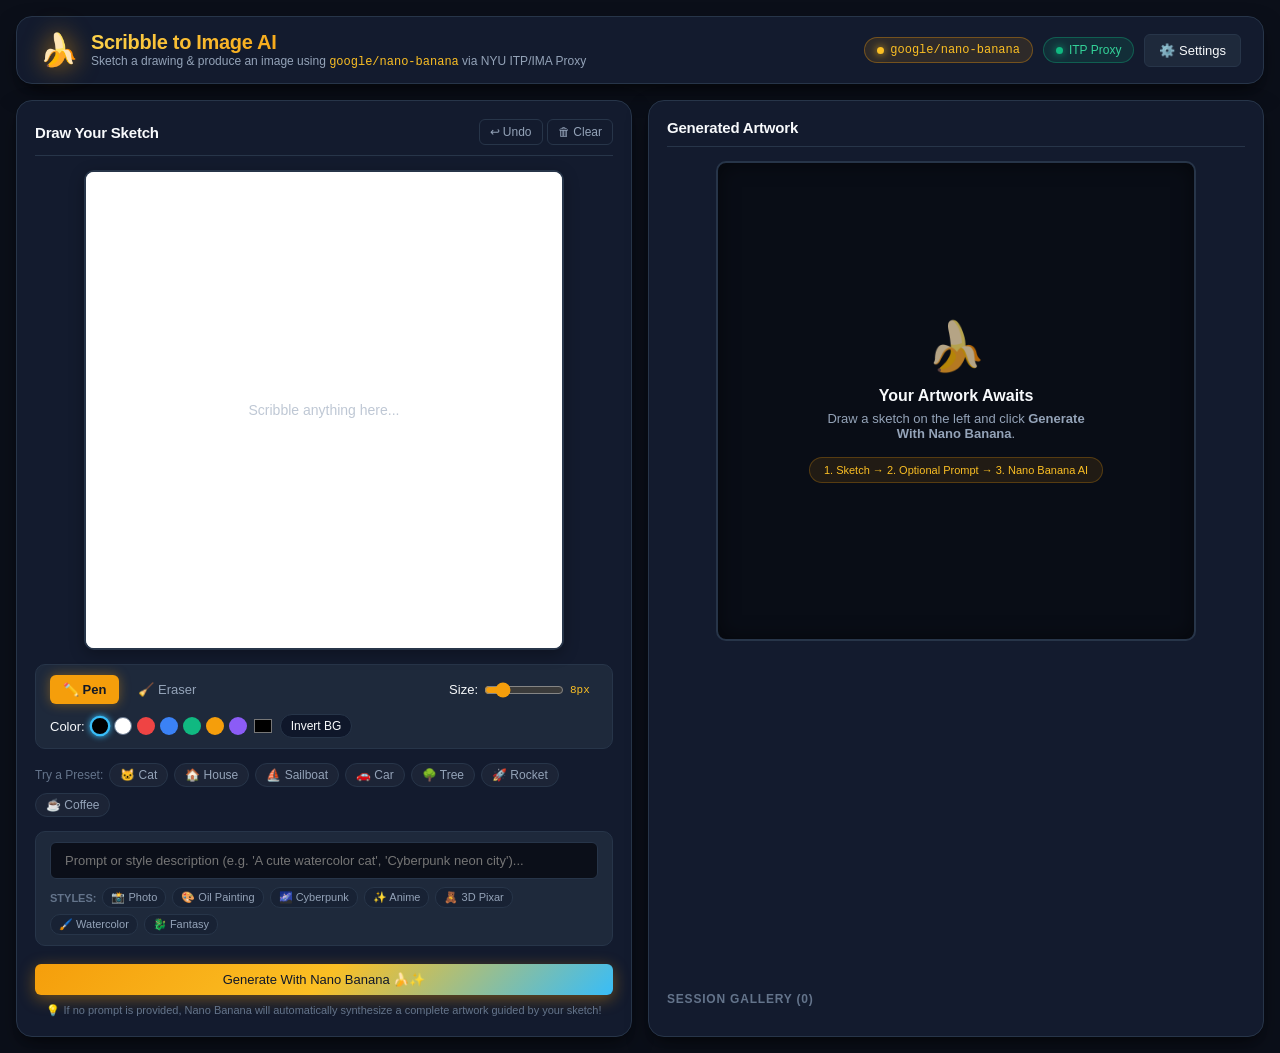
<file: index.html>
<!DOCTYPE html>
<html lang="en">
<head>
  <meta charset="UTF-8" />
  <meta name="viewport" content="width=device-width, initial-scale=1.0" />
  <title>Scribble to Image AI &bull; Google Nano Banana</title>
  <link rel="stylesheet" href="style.css" />
</head>
<body>
  <div class="app-layout">
    <!-- Header -->
    <header class="app-header">
      <div class="brand">
        <span class="brand-icon">🍌</span>
        <div>
          <h1>Scribble to Image AI</h1>
          <p class="subtitle">Sketch a drawing &amp; produce an image using <code>google/nano-banana</code> via NYU ITP/IMA Proxy</p>
        </div>
      </div>
      <div class="header-actions">
        <div class="badge model-badge" title="Model: google/nano-banana">
          <span class="status-dot banana-dot"></span> google/nano-banana
        </div>
        <div class="badge proxy-badge" title="Routing via ITP/IMA Replicate Proxy">
          <span class="status-dot"></span> ITP Proxy
        </div>
        <button id="openSettingsBtn" class="btn btn-secondary icon-btn" title="API &amp; Model Settings">
          ⚙️ Settings
        </button>
      </div>
    </header>

    <!-- Main Workspace -->
    <main class="workspace">
      <!-- Left: Scribble Studio -->
      <section class="panel studio-panel">
        <div class="panel-header">
          <h2>Draw Your Sketch</h2>
          <div class="canvas-actions">
            <button id="undoBtn" class="btn-tool" title="Undo (Ctrl+Z / Cmd+Z)">↩ Undo</button>
            <button id="clearBtn" class="btn-tool" title="Clear Canvas">🗑 Clear</button>
          </div>
        </div>

        <!-- Canvas Container -->
        <div class="canvas-box" id="canvasBox">
          <canvas id="paintCanvas" width="512" height="512"></canvas>
          <div id="canvasOverlayHint" class="canvas-hint">Scribble anything here...</div>
        </div>

        <!-- Drawing Toolbar -->
        <div class="drawing-tools">
          <div class="tool-group">
            <button id="penTool" class="tool-btn active" data-tool="pen" title="Pen Tool">✏️ Pen</button>
            <button id="eraserTool" class="tool-btn" data-tool="eraser" title="Eraser Tool">🧹 Eraser</button>
          </div>

          <div class="tool-group size-group">
            <label for="brushSize">Size:</label>
            <input type="range" id="brushSize" min="2" max="36" value="8" />
            <span id="brushSizeVal" class="val-tag">8px</span>
          </div>

          <div class="tool-group color-group">
            <label>Color:</label>
            <div class="palette-swatches">
              <button class="color-swatch active" data-color="#000000" style="background:#000000" title="Black"></button>
              <button class="color-swatch" data-color="#ffffff" style="background:#ffffff; border:1px solid #64748b" title="White"></button>
              <button class="color-swatch" data-color="#ef4444" style="background:#ef4444" title="Red"></button>
              <button class="color-swatch" data-color="#3b82f6" style="background:#3b82f6" title="Blue"></button>
              <button class="color-swatch" data-color="#10b981" style="background:#10b981" title="Green"></button>
              <button class="color-swatch" data-color="#f59e0b" style="background:#f59e0b" title="Yellow"></button>
              <button class="color-swatch" data-color="#8b5cf6" style="background:#8b5cf6" title="Purple"></button>
              <input type="color" id="customColorPicker" value="#000000" title="Custom Color Picker" />
            </div>
            <button id="colorModeBtn" class="btn-pill" title="Toggle Canvas Canvas Background (White / Black)">
              Invert BG
            </button>
          </div>
        </div>

        <!-- Quick Preset Scribbles -->
        <div class="presets-bar">
          <span class="bar-label">Try a Preset:</span>
          <button class="preset-chip" data-preset="cat">🐱 Cat</button>
          <button class="preset-chip" data-preset="house">🏠 House</button>
          <button class="preset-chip" data-preset="boat">⛵ Sailboat</button>
          <button class="preset-chip" data-preset="car">🚗 Car</button>
          <button class="preset-chip" data-preset="tree">🌳 Tree</button>
          <button class="preset-chip" data-preset="rocket">🚀 Rocket</button>
          <button class="preset-chip" data-preset="coffee">☕ Coffee</button>
        </div>

        <!-- Prompt and Style Controls -->
        <div class="prompt-box">
          <div class="prompt-input-row">
            <input
              type="text"
              id="promptInput"
              placeholder="Prompt or style description (e.g. 'A cute watercolor cat', 'Cyberpunk neon city')..."
            />
          </div>
          <div class="style-tags">
            <span class="tag-label">Styles:</span>
            <button class="style-pill" data-style="photorealistic, 8k highly detailed portrait">📸 Photo</button>
            <button class="style-pill" data-style="classic oil painting, textured brushstrokes">🎨 Oil Painting</button>
            <button class="style-pill" data-style="cyberpunk aesthetic, vibrant glowing neon lights">🌌 Cyberpunk</button>
            <button class="style-pill" data-style="Studio Ghibli anime style, lush scenery">✨ Anime</button>
            <button class="style-pill" data-style="3D Pixar animation character render">🧸 3D Pixar</button>
            <button class="style-pill" data-style="soft ethereal watercolor painting on paper">🖌️ Watercolor</button>
            <button class="style-pill" data-style="epic fantasy concept art, cinematic lighting">🐉 Fantasy</button>
          </div>
        </div>

        <!-- Primary Action -->
        <div class="action-box">
          <button id="generateBtn" class="btn btn-primary generate-btn full-width">
            <span class="btn-text">Generate With Nano Banana 🍌✨</span>
            <span class="spinner" hidden></span>
          </button>
          <div class="prompt-hint-note">
            💡 If no prompt is provided, Nano Banana will automatically synthesize a complete artwork guided by your sketch!
          </div>
        </div>
      </section>

      <!-- Right: AI Result Darkroom -->
      <section class="panel result-panel">
        <div class="panel-header">
          <h2>Generated Artwork</h2>
          <div class="result-actions" id="resultActions" hidden>
            <button id="toggleCompareBtn" class="btn-tool" title="Hold or toggle to compare with original sketch">👁️ Compare Sketch</button>
            <button id="downloadBtn" class="btn-tool" title="Save Generated Image">💾 Save Image</button>
            <button id="copyToCanvasBtn" class="btn-tool" title="Draw over this image on canvas">🔄 Load to Canvas</button>
          </div>
        </div>

        <div class="result-display-wrapper" id="resultWrapper">
          <!-- Empty State Placeholder -->
          <div id="emptyState" class="result-state active">
            <div class="placeholder-icon">🍌</div>
            <h3>Your Artwork Awaits</h3>
            <p>Draw a sketch on the left and click <strong>Generate With Nano Banana</strong>.</p>
            <div class="workflow-steps">
              <span>1. Sketch</span> &rarr; 
              <span>2. Optional Prompt</span> &rarr; 
              <span>3. Nano Banana AI</span>
            </div>
          </div>

          <!-- Loading State -->
          <div id="loadingState" class="result-state">
            <div class="pulsing-orbit">
              <div class="orbit-ball"></div>
            </div>
            <h3>Generating Artwork...</h3>
            <p id="loadingStatusText">Contacting ITP/IMA Replicate Proxy...</p>
            <div class="timer-display" id="timerDisplay">00:00</div>
            <p class="sub-hint">Running <code>google/nano-banana</code> on Replicate GPU. Usually takes 6–12 seconds.</p>
          </div>

          <!-- Generated Image View -->
          <div id="imageState" class="result-state">
            <div class="image-viewer" id="imageViewer">
              <img id="generatedImg" alt="Generated Artwork" />
              <img id="sketchCompareImg" alt="Original Sketch" class="compare-overlay hidden" />
            </div>
            <div class="image-caption">
              <p id="captionPrompt" class="caption-text"></p>
            </div>
          </div>

          <!-- Error State -->
          <div id="errorState" class="result-state">
            <div class="error-icon">⚠️</div>
            <h3 id="errorTitle">Generation Error</h3>
            <p id="errorMessage" class="error-msg"></p>
            <button id="errorRetryBtn" class="btn btn-secondary">Try Again</button>
          </div>
        </div>

        <!-- History / Session Gallery -->
        <div class="history-section">
          <h3>Session Gallery (<span id="historyCount">0</span>)</h3>
          <div id="historyGrid" class="history-grid">
            <!-- Thumbnails injected via JS -->
          </div>
        </div>
      </section>
    </main>

    <!-- Settings Modal -->
    <div id="settingsModal" class="modal-backdrop" hidden>
      <div class="modal-card">
        <div class="modal-header">
          <h3>⚙️ Proxy &amp; Model Settings</h3>
          <button id="closeSettingsBtn" class="close-btn">&times;</button>
        </div>
        <div class="modal-body">
          <div class="form-group">
            <label for="proxyUrlInput">ITP/IMA Proxy Endpoint</label>
            <input type="text" id="proxyUrlInput" value="https://itp-ima-replicate-proxy.web.app/api/create_n_get" />
            <span class="help-text">Direct URL used by the browser to reach the Replicate proxy.</span>
          </div>

          <div class="form-group">
            <label for="modelInput">Replicate Model Name</label>
            <input type="text" id="modelInput" value="google/nano-banana" />
            <span class="help-text">Target model identifier (e.g. <code>google/nano-banana</code> or <code>google/nano-banana-pro</code>).</span>
          </div>

          <div class="form-group">
            <label for="authTokenInput">API Bearer Token <span class="badge-optional">Optional</span></label>
            <input type="text" id="authTokenInput" autocomplete="off" spellcheck="false" placeholder="Optional proxy bearer token" />
            <span class="help-text">
              Leave blank for default shared quota, or supply an API token for extended quotas.
            </span>
          </div>

          <div class="form-row">
            <div class="form-group half">
              <label for="outputFormatSelect">Output Format</label>
              <select id="outputFormatSelect">
                <option value="png" selected>PNG (Lossless)</option>
                <option value="jpg">JPG (Smaller file)</option>
              </select>
            </div>
            <div class="form-group half">
              <label for="aspectRatioSelect">Aspect Ratio</label>
              <select id="aspectRatioSelect">
                <option value="1:1" selected>1:1 Square</option>
                <option value="4:3">4:3 Landscape</option>
                <option value="16:9">16:9 Widescreen</option>
                <option value="3:4">3:4 Portrait</option>
              </select>
            </div>
          </div>
        </div>
        <div class="modal-footer">
          <button id="resetSettingsBtn" class="btn btn-secondary">Restore Defaults</button>
          <button id="saveSettingsBtn" class="btn btn-primary">Save Settings</button>
        </div>
      </div>
    </div>
  </div>

  <script src="script.js"></script>
</body>
</html>
</file>
<file: style.css>
:root {
  --bg-main: #0b0f19;
  --bg-surface: #131b2e;
  --bg-surface-elevated: #1e293b;
  --border-color: #273549;
  --border-hover: #3b82f6;
  --text-main: #f8fafc;
  --text-muted: #94a3b8;
  --text-dim: #64748b;
  --primary: #f59e0b;
  --primary-hover: #d97706;
  --primary-glow: rgba(245, 158, 11, 0.4);
  --accent: #38bdf8;
  --danger: #ef4444;
  --success: #10b981;
  --radius-sm: 6px;
  --radius-md: 10px;
  --radius-lg: 16px;
  --shadow: 0 10px 25px -5px rgba(0, 0, 0, 0.5), 0 8px 10px -6px rgba(0, 0, 0, 0.3);
  --transition: all 0.2s cubic-bezier(0.4, 0, 0.2, 1);
}

* {
  margin: 0;
  padding: 0;
  box-sizing: border-box;
  font-family: -apple-system, BlinkMacSystemFont, "Segoe UI", Roboto, Helvetica, Arial, sans-serif;
}

body {
  background-color: var(--bg-main);
  color: var(--text-main);
  min-height: 100vh;
  display: flex;
  justify-content: center;
  padding: 16px;
}

.app-layout {
  width: 100%;
  max-width: 1300px;
  display: flex;
  flex-direction: column;
  gap: 16px;
}

/* Header */
.app-header {
  display: flex;
  justify-content: space-between;
  align-items: center;
  padding: 14px 22px;
  background: var(--bg-surface);
  border: 1px solid var(--border-color);
  border-radius: var(--radius-lg);
  box-shadow: var(--shadow);
  flex-wrap: wrap;
  gap: 12px;
}

.brand {
  display: flex;
  align-items: center;
  gap: 12px;
}

.brand-icon {
  font-size: 32px;
  filter: drop-shadow(0 0 12px rgba(245, 158, 11, 0.7));
}

.brand h1 {
  font-size: 20px;
  font-weight: 700;
  letter-spacing: -0.3px;
  background: linear-gradient(135deg, #fcd34d, #f59e0b, #38bdf8);
  -webkit-background-clip: text;
  -webkit-text-fill-color: transparent;
}

.subtitle {
  font-size: 12px;
  color: var(--text-muted);
}

.subtitle code {
  color: #fbbf24;
  font-family: ui-monospace, SFMono-Regular, Menlo, monospace;
}

.header-actions {
  display: flex;
  align-items: center;
  gap: 10px;
  flex-wrap: wrap;
}

.badge {
  display: inline-flex;
  align-items: center;
  gap: 6px;
  padding: 5px 12px;
  border-radius: 20px;
  font-size: 12px;
  font-weight: 500;
}

.proxy-badge {
  background: rgba(16, 185, 129, 0.12);
  color: #34d399;
  border: 1px solid rgba(16, 185, 129, 0.35);
}

.model-badge {
  background: rgba(245, 158, 11, 0.12);
  color: #fbbf24;
  border: 1px solid rgba(245, 158, 11, 0.35);
  font-family: ui-monospace, monospace;
}

.status-dot {
  width: 7px;
  height: 7px;
  border-radius: 50%;
  background-color: #10b981;
  box-shadow: 0 0 8px #10b981;
}

.banana-dot {
  background-color: #fbbf24;
  box-shadow: 0 0 8px #fbbf24;
}

/* Main Workspace */
.workspace {
  display: grid;
  grid-template-columns: 1fr 1fr;
  gap: 16px;
}

@media (max-width: 960px) {
  .workspace {
    grid-template-columns: 1fr;
  }
}

.panel {
  background: var(--bg-surface);
  border: 1px solid var(--border-color);
  border-radius: var(--radius-lg);
  padding: 18px;
  display: flex;
  flex-direction: column;
  gap: 14px;
  box-shadow: var(--shadow);
}

.panel-header {
  display: flex;
  justify-content: space-between;
  align-items: center;
  border-bottom: 1px solid var(--border-color);
  padding-bottom: 10px;
}

.panel-header h2 {
  font-size: 15px;
  font-weight: 600;
  color: var(--text-main);
  letter-spacing: -0.2px;
}

/* Canvas Container */
.canvas-box {
  position: relative;
  width: 100%;
  aspect-ratio: 1 / 1;
  max-width: 480px;
  margin: 0 auto;
  background: #ffffff;
  border-radius: var(--radius-md);
  overflow: hidden;
  box-shadow: inset 0 0 10px rgba(0, 0, 0, 0.15), 0 4px 15px rgba(0, 0, 0, 0.3);
  border: 2px solid var(--border-color);
  touch-action: none;
}

#paintCanvas {
  width: 100%;
  height: 100%;
  display: block;
  cursor: crosshair;
}

.canvas-hint {
  position: absolute;
  top: 50%;
  left: 50%;
  transform: translate(-50%, -50%);
  pointer-events: none;
  font-size: 14px;
  font-weight: 500;
  color: #94a3b8;
  opacity: 0.6;
  transition: opacity 0.3s ease;
}

.canvas-hint.hidden {
  opacity: 0;
}

/* Drawing Toolbar */
.drawing-tools {
  display: flex;
  align-items: center;
  justify-content: space-between;
  gap: 10px;
  flex-wrap: wrap;
  background: var(--bg-surface-elevated);
  padding: 10px 14px;
  border-radius: var(--radius-md);
  border: 1px solid var(--border-color);
}

.tool-group {
  display: flex;
  align-items: center;
  gap: 6px;
  font-size: 13px;
}

.tool-btn {
  background: transparent;
  border: 1px solid transparent;
  color: var(--text-muted);
  padding: 6px 12px;
  border-radius: var(--radius-sm);
  font-size: 13px;
  font-weight: 500;
  cursor: pointer;
  transition: var(--transition);
}

.tool-btn:hover {
  color: var(--text-main);
  background: rgba(255, 255, 255, 0.05);
}

.tool-btn.active {
  background: var(--primary);
  color: #111827;
  font-weight: 600;
  box-shadow: 0 0 12px var(--primary-glow);
}

.size-group input[type="range"] {
  width: 80px;
  accent-color: var(--primary);
  cursor: pointer;
}

.val-tag {
  font-family: ui-monospace, monospace;
  font-size: 11px;
  color: #fbbf24;
  min-width: 28px;
}

.palette-swatches {
  display: flex;
  align-items: center;
  gap: 5px;
}

.color-swatch {
  width: 18px;
  height: 18px;
  border-radius: 50%;
  border: 2px solid transparent;
  cursor: pointer;
  transition: transform 0.15s ease;
  padding: 0;
}

.color-swatch:hover {
  transform: scale(1.2);
}

.color-swatch.active {
  border-color: #38bdf8;
  box-shadow: 0 0 6px #38bdf8;
  transform: scale(1.15);
}

#customColorPicker {
  width: 22px;
  height: 22px;
  border: none;
  background: none;
  cursor: pointer;
  padding: 0;
}

.btn-pill {
  background: #0f172a;
  border: 1px solid var(--border-color);
  color: var(--text-main);
  padding: 4px 10px;
  border-radius: 12px;
  font-size: 12px;
  cursor: pointer;
  transition: var(--transition);
}

.btn-pill:hover {
  border-color: var(--border-hover);
}

/* Quick Presets Bar */
.presets-bar {
  display: flex;
  align-items: center;
  gap: 6px;
  flex-wrap: wrap;
}

.bar-label {
  font-size: 12px;
  color: var(--text-dim);
  font-weight: 500;
}

.preset-chip {
  background: rgba(255, 255, 255, 0.04);
  border: 1px solid var(--border-color);
  color: var(--text-muted);
  font-size: 12px;
  padding: 4px 10px;
  border-radius: 14px;
  cursor: pointer;
  transition: var(--transition);
}

.preset-chip:hover {
  background: rgba(245, 158, 11, 0.15);
  border-color: var(--primary);
  color: #fde68a;
}

/* Prompt Box */
.prompt-box {
  display: flex;
  flex-direction: column;
  gap: 8px;
  background: var(--bg-surface-elevated);
  border: 1px solid var(--border-color);
  border-radius: var(--radius-md);
  padding: 10px 14px;
}

.prompt-input-row input {
  width: 100%;
  background: var(--bg-main);
  border: 1px solid var(--border-color);
  color: var(--text-main);
  padding: 10px 14px;
  border-radius: var(--radius-sm);
  font-size: 13px;
  outline: none;
  transition: var(--transition);
}

.prompt-input-row input:focus {
  border-color: var(--primary);
  box-shadow: 0 0 0 2px var(--primary-glow);
}

.style-tags {
  display: flex;
  align-items: center;
  gap: 6px;
  flex-wrap: wrap;
}

.tag-label {
  font-size: 11px;
  color: var(--text-dim);
  font-weight: 600;
  text-transform: uppercase;
}

.style-pill {
  background: #182234;
  border: 1px solid var(--border-color);
  color: var(--text-muted);
  font-size: 11px;
  padding: 3px 8px;
  border-radius: 10px;
  cursor: pointer;
  transition: var(--transition);
}

.style-pill:hover {
  border-color: var(--border-hover);
  color: #ffffff;
}

/* Primary Action Box */
.action-box {
  display: flex;
  flex-direction: column;
  gap: 8px;
  margin-top: 4px;
}

.generate-btn {
  background: linear-gradient(135deg, #f59e0b, #fbbf24, #38bdf8);
  color: #0f172a;
  padding: 13px 20px;
  border-radius: var(--radius-md);
  font-size: 15px;
  font-weight: 700;
  border: none;
  cursor: pointer;
  display: flex;
  align-items: center;
  justify-content: center;
  gap: 8px;
  white-space: nowrap;
  box-shadow: 0 4px 16px rgba(245, 158, 11, 0.4);
  transition: var(--transition);
}

.generate-btn.full-width {
  width: 100%;
}

.generate-btn:hover {
  filter: brightness(1.1);
  transform: translateY(-1px);
}

.generate-btn:disabled {
  opacity: 0.6;
  cursor: not-allowed;
  transform: none;
}

.prompt-hint-note {
  font-size: 11px;
  color: var(--text-dim);
  text-align: center;
  line-height: 1.4;
}

/* Buttons */
.btn {
  padding: 8px 14px;
  border-radius: var(--radius-sm);
  font-size: 13px;
  font-weight: 500;
  border: none;
  cursor: pointer;
  transition: var(--transition);
}

.btn-secondary {
  background: var(--bg-surface-elevated);
  border: 1px solid var(--border-color);
  color: var(--text-main);
}

.btn-secondary:hover {
  background: #273549;
  border-color: #3b82f6;
}

.btn-tool {
  background: transparent;
  border: 1px solid var(--border-color);
  color: var(--text-muted);
  font-size: 12px;
  padding: 5px 10px;
  border-radius: var(--radius-sm);
  cursor: pointer;
  transition: var(--transition);
}

.btn-tool:hover {
  color: var(--text-main);
  background: rgba(255, 255, 255, 0.05);
}

.btn-tool.active {
  background: var(--primary);
  color: #111827;
  border-color: var(--primary);
}

/* Result Darkroom */
.result-display-wrapper {
  position: relative;
  width: 100%;
  aspect-ratio: 1 / 1;
  max-width: 480px;
  margin: 0 auto;
  background: #090d16;
  border: 2px solid var(--border-color);
  border-radius: var(--radius-md);
  overflow: hidden;
  display: flex;
  align-items: center;
  justify-content: center;
  box-shadow: inset 0 0 20px rgba(0, 0, 0, 0.5);
}

.result-state {
  display: none;
  flex-direction: column;
  align-items: center;
  justify-content: center;
  text-align: center;
  width: 100%;
  height: 100%;
  padding: 24px;
}

.result-state.active {
  display: flex;
}

/* Empty State */
.placeholder-icon {
  font-size: 48px;
  margin-bottom: 12px;
  opacity: 0.7;
}

#emptyState h3 {
  font-size: 16px;
  font-weight: 600;
  margin-bottom: 6px;
}

#emptyState p {
  font-size: 13px;
  color: var(--text-muted);
  max-width: 280px;
  margin-bottom: 16px;
}

.workflow-steps {
  font-size: 11px;
  color: #fbbf24;
  background: rgba(245, 158, 11, 0.1);
  border: 1px solid rgba(245, 158, 11, 0.25);
  padding: 6px 14px;
  border-radius: 20px;
}

/* Loading State */
.pulsing-orbit {
  position: relative;
  width: 64px;
  height: 64px;
  border-radius: 50%;
  border: 2px dashed rgba(245, 158, 11, 0.5);
  animation: spin 6s linear infinite;
  display: flex;
  align-items: center;
  justify-content: center;
  margin-bottom: 16px;
}

.orbit-ball {
  width: 18px;
  height: 18px;
  border-radius: 50%;
  background: linear-gradient(135deg, #fbbf24, #f59e0b);
  box-shadow: 0 0 16px #fbbf24;
  animation: pulse 1.5s ease-in-out infinite alternate;
}

@keyframes spin {
  100% { transform: rotate(360deg); }
}

@keyframes pulse {
  0% { transform: scale(0.8); }
  100% { transform: scale(1.3); }
}

#loadingState h3 {
  font-size: 16px;
  font-weight: 600;
  margin-bottom: 6px;
}

#loadingStatusText {
  font-size: 13px;
  color: #fbbf24;
  margin-bottom: 10px;
}

.timer-display {
  font-family: ui-monospace, monospace;
  font-size: 18px;
  font-weight: 700;
  color: var(--text-main);
  background: rgba(255, 255, 255, 0.05);
  padding: 4px 12px;
  border-radius: 8px;
  margin-bottom: 10px;
}

.sub-hint {
  font-size: 11px;
  color: var(--text-dim);
  max-width: 320px;
  line-height: 1.4;
}

.sub-hint code {
  color: #fbbf24;
}

/* Image State */
#imageState {
  padding: 0;
  position: relative;
}

.image-viewer {
  width: 100%;
  height: 100%;
  position: relative;
  display: flex;
  align-items: center;
  justify-content: center;
  overflow: hidden;
}

#generatedImg {
  width: 100%;
  height: 100%;
  object-fit: cover;
  display: block;
}

.compare-overlay {
  position: absolute;
  top: 0;
  left: 0;
  width: 100%;
  height: 100%;
  object-fit: cover;
  transition: opacity 0.2s ease;
  z-index: 2;
  border-radius: inherit;
}

.compare-overlay.hidden {
  opacity: 0;
  pointer-events: none;
}

.image-caption {
  position: absolute;
  bottom: 0;
  left: 0;
  right: 0;
  background: linear-gradient(to top, rgba(0, 0, 0, 0.88) 0%, transparent 100%);
  padding: 22px 14px 10px;
  text-align: left;
  z-index: 3;
}

.caption-text {
  font-size: 12px;
  color: #f1f5f9;
  white-space: nowrap;
  overflow: hidden;
  text-overflow: ellipsis;
}

/* Error State */
.error-icon {
  font-size: 40px;
  margin-bottom: 10px;
}

#errorTitle {
  font-size: 15px;
  font-weight: 600;
  color: #fda4af;
  margin-bottom: 6px;
}

.error-msg {
  font-size: 12px;
  color: var(--text-muted);
  max-width: 340px;
  margin-bottom: 14px;
  line-height: 1.4;
}

/* History Grid */
.history-section {
  display: flex;
  flex-direction: column;
  gap: 8px;
  margin-top: auto;
}

.history-section h3 {
  font-size: 12px;
  text-transform: uppercase;
  letter-spacing: 0.8px;
  color: var(--text-dim);
}

.history-grid {
  display: flex;
  gap: 8px;
  overflow-x: auto;
  padding-bottom: 4px;
}

.history-thumb {
  width: 56px;
  height: 56px;
  border-radius: var(--radius-sm);
  border: 1px solid var(--border-color);
  object-fit: cover;
  cursor: pointer;
  transition: var(--transition);
  flex-shrink: 0;
}

.history-thumb:hover {
  border-color: var(--primary);
  transform: scale(1.06);
}

/* Settings Modal */
.modal-backdrop {
  position: fixed;
  top: 0;
  left: 0;
  right: 0;
  bottom: 0;
  background: rgba(0, 0, 0, 0.7);
  backdrop-filter: blur(6px);
  display: flex;
  align-items: center;
  justify-content: center;
  z-index: 1000;
  padding: 16px;
}

.modal-backdrop[hidden] {
  display: none;
}

.modal-card {
  background: var(--bg-surface);
  border: 1px solid var(--border-color);
  border-radius: var(--radius-lg);
  width: 100%;
  max-width: 540px;
  box-shadow: 0 20px 40px rgba(0, 0, 0, 0.8);
  display: flex;
  flex-direction: column;
  overflow: hidden;
}

.modal-header {
  display: flex;
  justify-content: space-between;
  align-items: center;
  padding: 16px 20px;
  border-bottom: 1px solid var(--border-color);
}

.modal-header h3 {
  font-size: 16px;
  font-weight: 600;
}

.close-btn {
  background: transparent;
  border: none;
  font-size: 22px;
  color: var(--text-muted);
  cursor: pointer;
}

.close-btn:hover {
  color: var(--text-main);
}

.modal-body {
  padding: 20px;
  display: flex;
  flex-direction: column;
  gap: 14px;
  max-height: 70vh;
  overflow-y: auto;
}

.form-group {
  display: flex;
  flex-direction: column;
  gap: 5px;
}

.form-group label {
  font-size: 12px;
  font-weight: 600;
  color: var(--text-muted);
}

.form-group input,
.form-group select {
  background: var(--bg-surface-elevated);
  border: 1px solid var(--border-color);
  color: var(--text-main);
  padding: 8px 12px;
  border-radius: var(--radius-sm);
  font-size: 13px;
  outline: none;
}

.form-group input:focus,
.form-group select:focus {
  border-color: var(--primary);
}

.help-text {
  font-size: 11px;
  color: var(--text-dim);
  line-height: 1.4;
}

.help-text a {
  color: var(--accent);
  text-decoration: none;
}

.help-text a:hover {
  text-decoration: underline;
}

.form-row {
  display: flex;
  gap: 12px;
}

.form-group.half {
  flex: 1;
}

.badge-optional {
  font-size: 10px;
  color: var(--text-dim);
  font-weight: normal;
  margin-left: 4px;
}

.modal-footer {
  display: flex;
  justify-content: flex-end;
  gap: 10px;
  padding: 14px 20px;
  border-top: 1px solid var(--border-color);
  background: var(--bg-surface-elevated);
}

/* Spinner */
.spinner {
  width: 14px;
  height: 14px;
  border: 2px solid rgba(0, 0, 0, 0.2);
  border-top-color: #000000;
  border-radius: 50%;
  animation: spin 0.8s linear infinite;
  display: inline-block;
}

.spinner[hidden] {
  display: none;
}
</file>
